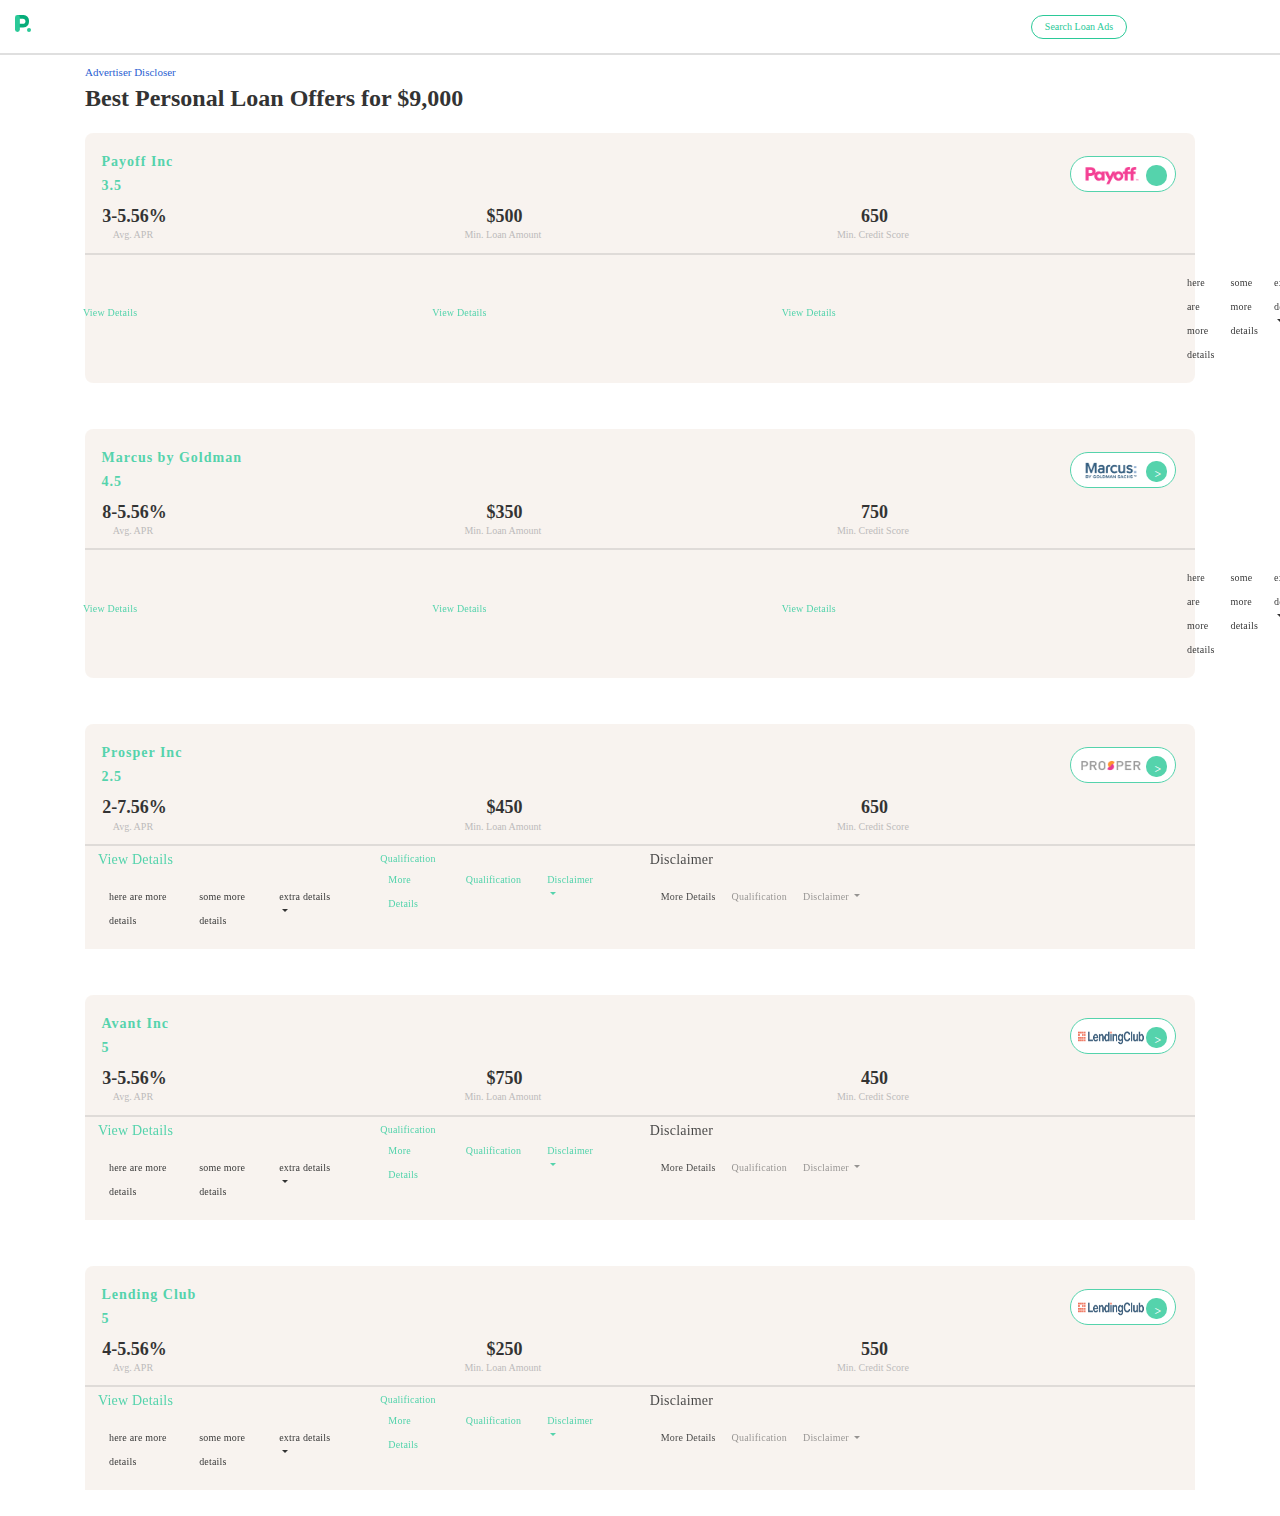
<file: cards.html>
<html>

<head>
<title></title>
<meta charset="utf-8">
<meta http-equiv="X-UA-Compatible" content="IE-edge,chrome=1">
<meta name="MobileOptimized" content="320">
<!-- <meta name="MobileOptimized" content="width"> -->
<meta name="viewport" content="width=device-width, initial-scale=1.0, maximum-scale=1.0, user-scalable=no">

<link href="https://fonts.googleapis.com/css?family=Open+Sans" rel="stylesheet">

<link rel="stylesheet" href="https://use.fontawesome.com/releases/v5.0.13/css/all.css" integrity="sha384-DNOHZ68U8hZfKXOrtjWvjxusGo9WQnrNx2sqG0tfsghAvtVlRW3tvkXWZh58N9jp" crossorigin="anonymous">

<link rel="stylesheet" href="css/cards_main.css" type="text/css">

<link rel="stylesheet" href="./css/css/bootstrap.min.css">
<link rel="manifest" href="./manifest.json">
</head>
<script src="https://ajax.googleapis.com/ajax/libs/jquery/3.3.1/jquery.min.js"></script>

<body>




<div class="section">
<div id="header" class="container logo_bar">

<div class="row">
<div class="col-sm-12 pad-none">
<div class="row">
<div class="col pad-none">
<div class="logo"><img class="float-left" src="logo.svg"></div>
</div>
<div class="col pad-none">
<a href="#" class=" button">Search Loan Ads</a>
</div>
</div>
</div>
</div>
</div>
</div>

<div class="col-12 pad-none line"></div>

<!--
<div class="section">
<div class="banner">
<div class="row wel_banner">
<div class="alert alert-warning alert-dismissible fade show" role="alert">
<button type="button" class="close" data-dismiss="alert" aria-label="Close">
<span aria-hidden="true">&times;</span>
</button>
<div class="hlo">Hello there,</div>
<div class="banner2"> You landed here because you clicked that you don’t have a bank account. Here's how we can help you out
</div></div>
</div>
</div>
</div>
-->



<div class="container adv">
<div class="row">
<div class="col-12 pad-none">
<div class="blue">Advertiser Discloser</div>
</div>
</div>
</div>

<div class="container">
<div class="row">
<div class="col-12 pad-none">
<div class="heading"> <b>Best Personal Loan Offers for $9,000</b></div>
</div>
</div>
</div>

<!--
<div class="container">
<div class="row author_box">
<div class="col pad-none">
<div class="row author">Written by Charles Bill</div>
<div class="row author">May 30</div>
</div> 

<div class="col pad-none">
<a href="#" class="button2" >Search Loan Ads</a>
</div>

</div>
</div>
-->



<!--
<div class="banner_img">
<div class="row bnr_img">
<div class="col-12 pad-none">
<img class="img-fluid" src="banner.png">
</div>  
</div>
</div>
-->

<div class="container">
<div id="len" class="row">
<div class="col pad-none">
<div class="para_1">
<div class="rect ngle1">
<div class="row">
<div class="col pad-none card_name">
<div class="row"><span>Payoff Inc</span></div>
<div class="row pad-none"> <span><i class="fas fa-star"></i><i class="fas fa-star"></i><i class="fas fa-star"></i><i class="fas fa-star-half"></i>3.5</span></div>

</div>

<div class="col card_button">
<div class="golbtn">
<div class="row">
<div class="col pad-none">
<img class="pay" src="./xx/payoff.gif">

<div class=" pad-none crcl_btn">
<div class="sign">
<i class="fas fa-angle-right"></i></div>
</div>
</div>
</div>


</div>
</div>

</div>
<div class="row">

<div class="col-4">
<div class="row pad-none"><span class="card_head">3-5.56%</span></div>
<div class="row pad-none"><span class="card_body">Avg. APR</span></div>
</div>

<div class="col-4">
<div class="row pad-none"><span class="card_head">$500</span></div>
<div class="row pad-none"><span class="card_body">Min. Loan Amount</span></div>
</div>

<div class="col-4">
<div class="row pad-none"><span class="card_head">650</span></div>
<div class="row pad-none"><span class="card_body">Min. Credit Score</span></div>



</div>


<div class="col-12 pad-none line"></div>
</div>
    
<div class="row">
<div class="col-12 pad-none">

<nav class="navbar navbar-expand-lg navbar-light_minus pad">

    
<div class="col-4 first pad-none">

<div class="row">

<div class="col-7 pad-none drop_foot"><a class="navbar-brand" href="#">View Details</a></div>
<div class="col-2 pad-none"><button class="navbar-toggler drop_btn" type="button" data-toggle="collapse" data-target="#navbarSupportedContent" aria-controls="navbarSupportedContent" aria-expanded="false" aria-label="Toggle navigation">
<span class="ungrey"><i class="fas fa-angle-down"></i></span>
</button>
</div>
</div>
</div>
    
 <div class="col-4 first pad-none">

<div class="row">

<div class="col-7 pad-none drop_foot"><a class="navbar-brand" href="#">View Details</a></div>
<div class="col-2 pad-none"><button class="navbar-toggler drop_btn" type="button" data-toggle="collapse" data-target="#navbarSupportedContent" aria-controls="navbarSupportedContent" aria-expanded="false" aria-label="Toggle navigation">
<span class="ungrey"><i class="fas fa-angle-down"></i></span>
</button>
</div>
</div>
</div>
    <div class="col-4 first pad-none">

<div class="row">

<div class="col-7 pad-none drop_foot"><a class="navbar-brand" href="#">View Details</a></div>
<div class="col-2 pad-none"><button class="navbar-toggler drop_btn" type="button" data-toggle="collapse" data-target="#navbarSupportedContent" aria-controls="navbarSupportedContent" aria-expanded="false" aria-label="Toggle navigation">
<span class="ungrey"><i class="fas fa-angle-down"></i></span>
</button>
</div>
</div>
</div>
    
    
    
<div class="row">
    <div class="col-12">
<div class="row">
<div class="col-12">
<div class="collapse navbar-collapse clps" id="navbarSupportedContent">
<ul class="navbar-nav mr-auto">
<li class="nav-item active">
<a class="nav-link" href="#">here are more details<span class="sr-only">(current)</span></a>
</li>
<li class="nav-item">
<a class="nav-link" href="#">some more details</a>
</li>
<li class="nav-item dropdown">
<a class="nav-link dropdown-toggle" href="#" id="navbarDropdown" role="button" data-toggle="dropdown" aria-haspopup="true" aria-expanded="false">
extra details
</a>
<div class="dropdown-menu" aria-labelledby="navbarDropdown">
<a class="dropdown-item" href="#">#</a>
<a class="dropdown-item" href="#">##</a>

</div>
</li>
</ul>
</div>
</div>
</div>
</div>
    </div>
    
    
    
    
    
    
    

</nav>


</div>



</div>

</div>
</div>
</div>
</div>
</div>



<div class="container">
<div class="row">
<div class="col pad-none">
<div class="para_1">
<div class="rect ngle2">
<div class="row">
<div class="col pad-none card_name">
<div class="row"> <span>Marcus by Goldman</span></div>
<div class="row pad-none"> <span><i class="fas fa-star"></i><i class="fas fa-star"></i>
<i class="fas fa-star"></i><i class="fas fa-star"></i><i class="fas fa-star-half"></i>4.5</span></div>

</div>

<div class="col card_button">
<div class="golbtn">
<div class="row">
<div class="col pad-none">
<img class="pay" src="./xx/goldmansachs.png">

<div class=" pad-none crcl_btn">
<div class="sign">
> </div>
</div>
</div>
</div>


</div>
</div>
</div>



<div class="row">

<div class="col-4">
<div class="row pad-none"><span class="card_head">8-5.56%</span></div>
<div class="row pad-none"><span class="card_body">Avg. APR</span></div>
</div>

<div class="col-4">
<div class="row pad-none"><span class="card_head">$350</span></div>
<div class="row pad-none"><span class="card_body">Min. Loan Amount</span></div>
</div>

<div class="col-4">
<div class="row pad-none"><span class="card_head">750</span></div>
<div class="row pad-none"><span class="card_body">Min. Credit Score</span></div>



</div>


<div class="col-12 pad-none line"></div>
</div>


<div class="row">
<div class="col-12 pad-none">

<nav class="navbar navbar-expand-lg navbar-light_minus pad">

    
<div class="col-4 first pad-none">

<div class="row">

<div class="col-7 pad-none drop_foot"><a class="navbar-brand" href="#">View Details</a></div>
<div class="col-2 pad-none"><button class="navbar-toggler drop_btn" type="button" data-toggle="collapse" data-target="#navbarSupportedContent" aria-controls="navbarSupportedContent" aria-expanded="false" aria-label="Toggle navigation">
<span class="ungrey"><i class="fas fa-angle-down"></i></span>
</button>
</div>
</div>
</div>
    
 <div class="col-4 first pad-none">

<div class="row">

<div class="col-7 pad-none drop_foot"><a class="navbar-brand" href="#">View Details</a></div>
<div class="col-2 pad-none"><button class="navbar-toggler drop_btn" type="button" data-toggle="collapse" data-target="#navbarSupportedContent" aria-controls="navbarSupportedContent" aria-expanded="false" aria-label="Toggle navigation">
<span class="ungrey"><i class="fas fa-angle-down"></i></span>
</button>
</div>
</div>
</div>
    <div class="col-4 first pad-none">

<div class="row">

<div class="col-7 pad-none drop_foot"><a class="navbar-brand" href="#">View Details</a></div>
<div class="col-2 pad-none"><button class="navbar-toggler drop_btn" type="button" data-toggle="collapse" data-target="#navbarSupportedContent" aria-controls="navbarSupportedContent" aria-expanded="false" aria-label="Toggle navigation">
<span class="ungrey"><i class="fas fa-angle-down"></i></span>
</button>
</div>
</div>
</div>
    
    
    
<div class="row">
    <div class="col-12">
<div class="row">
<div class="col-12">
<div class="collapse navbar-collapse clps" id="navbarSupportedContent">
<ul class="navbar-nav mr-auto">
<li class="nav-item active">
<a class="nav-link" href="#">here are more details<span class="sr-only">(current)</span></a>
</li>
<li class="nav-item">
<a class="nav-link" href="#">some more details</a>
</li>
<li class="nav-item dropdown">
<a class="nav-link dropdown-toggle" href="#" id="navbarDropdown" role="button" data-toggle="dropdown" aria-haspopup="true" aria-expanded="false">
extra details
</a>
<div class="dropdown-menu" aria-labelledby="navbarDropdown">
<a class="dropdown-item" href="#">#</a>
<a class="dropdown-item" href="#">##</a>

</div>
</li>
</ul>
</div>
</div>
</div>
</div>
</div>
</nav>
</div>
</div>

</div>
</div>
</div>
</div>
</div>





<div class="container">
<div class="row">
<div class="col pad-none">
<div class="para_1">
<div class="rect ngle3">
<div class="row">
<div class="col pad-none card_name">
<div class="row"> <span>Prosper Inc</span></div>
<div class="row pad-none"> <span><i class="fas fa-star"></i><i class="fas fa-star"></i><i class="fas fa-star-half"></i>2.5</span></div>

</div>

<div class="col card_button">
<div class="golbtn">
<div class="row">
<div class="col pad-none">
<img class="pay" src="./xx/prosper.gif">

<div class=" pad-none crcl_btn">
<div class="sign">
> </div>
</div>
</div>
</div>


</div>
</div>
</div>



<div class="row">

<div class="col-4">
<div class="row pad-none"><span class="card_head">2-7.56%</span></div>
<div class="row pad-none"><span class="card_body">Avg. APR</span></div>
</div>

<div class="col-4">
<div class="row pad-none"><span class="card_head">$450</span></div>
<div class="row pad-none"><span class="card_body">Min. Loan Amount</span></div>
</div>

<div class="col-4">
<div class="row pad-none"><span class="card_head">650</span></div>
<div class="row pad-none"><span class="card_body">Min. Credit Score</span></div>



</div>


<div class="col-12 pad-none line"></div>
</div>


<div class="row">
<div class="col-12 pad-none">
<nav class="navbar navbar-expand-lg navbar-light" style="background-color:#F7F1EC; font-size:10px; ">




<div class="row">
<div class="col-4 first">
<a class="navbar-brand" href="#">View Details</a>
<button class="navbar-toggler" type="button" data-toggle="collapse" data-target="#navbarSupportedContent" aria-controls="navbarSupportedContent" aria-expanded="false" aria-label="Toggle navigation">
<span><i class="fas fa-angle-down"></i></span>
</button>

<div class="collapse navbar-collapse clps" id="navbarSupportedContent">
<ul class="navbar-nav mr-auto">
<li class="nav-item active">
<a class="nav-link" href="#">here are more details<span class="sr-only">(current)</span></a>
</li>
<li class="nav-item">
<a class="nav-link" href="#">some more details</a>
</li>
<li class="nav-item dropdown">
<a class="nav-link dropdown-toggle" href="#" id="navbarDropdown" role="button" data-toggle="dropdown" aria-haspopup="true" aria-expanded="false">
extra details
</a>
<div class="dropdown-menu" aria-labelledby="navbarDropdown">
<a class="dropdown-item" href="#">#</a>
<a class="dropdown-item" href="#">##</a>

</div>
</li>
</ul>
</div>
</div>

<div class="col-4 second">
<a class="navbar-brand" href="#">Qualification</a>
<button class="navbar-toggler" type="button" data-toggle="collapse" data-target="#navbarSupportedContent" aria-controls="navbarSupportedContent" aria-expanded="false" aria-label="Toggle navigation">
<span><i class="fas fa-angle-down"></i></span>
</button>

<div class="collapse navbar-collapse" id="navbarSupportedContent">
<ul class="navbar-nav mr-auto">
<li class="nav-item active">
<a class="nav-link" href="#">More Details <span class="sr-only">(current)</span></a>
</li>
<li class="nav-item">
<a class="nav-link" href="#">Qualification</a>
</li>
<li class="nav-item dropdown">
<a class="nav-link dropdown-toggle" href="#" id="navbarDropdown" role="button" data-toggle="dropdown" aria-haspopup="true" aria-expanded="false">
Disclaimer
</a>
<div class="dropdown-menu" aria-labelledby="navbarDropdown">
<a class="dropdown-item" href="#">#</a>
<a class="dropdown-item" href="#">##</a>

</div>
</li>
</ul>
</div>
</div>

<div class="col-4 third">
<a class="navbar-brand" href="#">Disclaimer</a>
<button class="navbar-toggler" type="button" data-toggle="collapse" data-target="#navbarSupportedContent" aria-controls="navbarSupportedContent" aria-expanded="false" aria-label="Toggle navigation">
<span class="greyed"><i class="fas fa-angle-down"></i></span>
</button>

<div class="collapse navbar-collapse" id="navbarSupportedContent">
<ul class="navbar-nav mr-auto">
<li class="nav-item active">
<a class="nav-link" href="#">More Details <span class="sr-only">(current)</span></a>
</li>
<li class="nav-item">
<a class="nav-link" href="#">Qualification</a>
</li>
<li class="nav-item dropdown">
<a class="nav-link dropdown-toggle" href="#" id="navbarDropdown" role="button" data-toggle="dropdown" aria-haspopup="true" aria-expanded="false">
Disclaimer
</a>
<div class="dropdown-menu" aria-labelledby="navbarDropdown">
<a class="dropdown-item" href="#">#</a>
<a class="dropdown-item" href="#">##</a>

</div>
</li>
</ul>
</div>
</div>
</div>
</nav>


</div>



</div>


</div>
</div>
</div>
</div>
</div>




<div class="container">
<div class="row">
<div class="col pad-none">
<div class="para_1">
<div class="rect ngle4">
<div class="row">
<div class="col pad-none card_name">
<div class="row"> <span>Avant Inc</span></div>
<div class="row pad-none"> <span><i class="fas fa-star"></i><i class="fas fa-star"></i><i class="fas fa-star"></i><i class="fas fa-star"></i><i class="fas fa-star"></i>5</span></div>

</div>

<div class="col card_button">
<div class="golbtn">
<div class="row">
<div class="col pad-none">
<img class="pay" src="./xx/lendingclub.png">

<div class=" pad-none crcl_btn">
<div class="sign">
> </div>
</div>
</div>
</div>


</div>
</div>
</div>



<div class="row">

<div class="col-4">
<div class="row pad-none"><span class="card_head">3-5.56%</span></div>
<div class="row pad-none"><span class="card_body">Avg. APR</span></div>
</div>

<div class="col-4">
<div class="row pad-none"><span class="card_head">$750</span></div>
<div class="row pad-none"><span class="card_body">Min. Loan Amount</span></div>
</div>

<div class="col-4">
<div class="row pad-none"><span class="card_head">450</span></div>
<div class="row pad-none"><span class="card_body">Min. Credit Score</span></div>



</div>


<div class="col-12 pad-none line"></div>
</div>


<div class="row">
<div class="col-12 pad-none">
<nav class="navbar navbar-expand-lg navbar-light" style="background-color:#F7F1EC; font-size:10px; ">




<div class="row">
<div class="col-4 first">
<a class="navbar-brand" href="#">View Details</a>
<button class="navbar-toggler" type="button" data-toggle="collapse" data-target="#navbarSupportedContent" aria-controls="navbarSupportedContent" aria-expanded="false" aria-label="Toggle navigation">
<span><i class="fas fa-angle-down"></i></span>
</button>

<div class="collapse navbar-collapse clps" id="navbarSupportedContent">
<ul class="navbar-nav mr-auto">
<li class="nav-item active">
<a class="nav-link" href="#">here are more details<span class="sr-only">(current)</span></a>
</li>
<li class="nav-item">
<a class="nav-link" href="#">some more details</a>
</li>
<li class="nav-item dropdown">
<a class="nav-link dropdown-toggle" href="#" id="navbarDropdown" role="button" data-toggle="dropdown" aria-haspopup="true" aria-expanded="false">
extra details
</a>
<div class="dropdown-menu" aria-labelledby="navbarDropdown">
<a class="dropdown-item" href="#">#</a>
<a class="dropdown-item" href="#">##</a>

</div>
</li>
</ul>
</div>
</div>

<div class="col-4 second">
<a class="navbar-brand" href="#">Qualification</a>
<button class="navbar-toggler" type="button" data-toggle="collapse" data-target="#navbarSupportedContent" aria-controls="navbarSupportedContent" aria-expanded="false" aria-label="Toggle navigation">
<span><i class="fas fa-angle-down"></i></span>
</button>

<div class="collapse navbar-collapse" id="navbarSupportedContent">
<ul class="navbar-nav mr-auto">
<li class="nav-item active">
<a class="nav-link" href="#">More Details <span class="sr-only">(current)</span></a>
</li>
<li class="nav-item">
<a class="nav-link" href="#">Qualification</a>
</li>
<li class="nav-item dropdown">
<a class="nav-link dropdown-toggle" href="#" id="navbarDropdown" role="button" data-toggle="dropdown" aria-haspopup="true" aria-expanded="false">
Disclaimer
</a>
<div class="dropdown-menu" aria-labelledby="navbarDropdown">
<a class="dropdown-item" href="#">#</a>
<a class="dropdown-item" href="#">##</a>

</div>
</li>
</ul>
</div>
</div>

<div class="col-4 third">
<a class="navbar-brand" href="#">Disclaimer</a>
<button class="navbar-toggler" type="button" data-toggle="collapse" data-target="#navbarSupportedContent" aria-controls="navbarSupportedContent" aria-expanded="false" aria-label="Toggle navigation">
<span class="greyed"><i class="fas fa-angle-down"></i></span>
</button>

<div class="collapse navbar-collapse" id="navbarSupportedContent">
<ul class="navbar-nav mr-auto">
<li class="nav-item active">
<a class="nav-link" href="#">More Details <span class="sr-only">(current)</span></a>
</li>
<li class="nav-item">
<a class="nav-link" href="#">Qualification</a>
</li>
<li class="nav-item dropdown">
<a class="nav-link dropdown-toggle" href="#" id="navbarDropdown" role="button" data-toggle="dropdown" aria-haspopup="true" aria-expanded="false">
Disclaimer
</a>
<div class="dropdown-menu" aria-labelledby="navbarDropdown">
<a class="dropdown-item" href="#">#</a>
<a class="dropdown-item" href="#">##</a>

</div>
</li>
</ul>
</div>
</div>
</div>
</nav>


</div>



</div>


</div>
</div>
</div>
</div>
</div>


<div class="container">
<div class="row">
<div class="col pad-none">
<div class="para_1">
<div class="rect ngle5">
<div class="row">
<div class="col pad-none card_name">
<div class="row"> <span>Lending Club</span></div>
<div class="row pad-none"> <span><i class="fas fa-star"></i><i class="fas fa-star"></i><i class="fas fa-star"></i><i class="fas fa-star"></i><i class="fas fa-star"></i>5</span></div>

</div>

<div class="col card_button">
<div class="golbtn">
<div class="row">
<div class="col pad-none">
<img class="pay" src="./xx/lendingclub.png">

<div class=" pad-none crcl_btn">
<div class="sign">
> </div>
</div>
</div>
</div>


</div>
</div>
</div>



<div class="row">

<div class="col-4">
<div class="row pad-none"><span class="card_head">4-5.56%</span></div>
<div class="row pad-none"><span class="card_body">Avg. APR</span></div>
</div>

<div class="col-4">
<div class="row pad-none"><span class="card_head">$250</span></div>
<div class="row pad-none"><span class="card_body">Min. Loan Amount</span></div>
</div>

<div class="col-4">
<div class="row pad-none"><span class="card_head">550</span></div>
<div class="row pad-none"><span class="card_body">Min. Credit Score</span></div>



</div>


<div class="col-12 pad-none line"></div>
</div>


<div class="row">
<div class="col-12 pad-none">
<nav class="navbar navbar-expand-lg navbar-light" style="background-color:#F7F1EC; font-size:10px; ">




<div class="row">
<div class="col-4 first">
<a class="navbar-brand sz" href="#">View Details</a>
<button class="navbar-toggler" type="button" data-toggle="collapse" data-target="#navbarSupportedContent" aria-controls="navbarSupportedContent" aria-expanded="false" aria-label="Toggle navigation">
<span><i class="fas fa-angle-down arw"></i></span>
</button>

<div class="collapse navbar-collapse clps" id="navbarSupportedContent">
<ul class="navbar-nav mr-auto inlist">
<li class="nav-item active">
<a class="nav-link" href="#">here are more details<span class="sr-only">(current)</span></a>
</li>
<li class="nav-item">
<a class="nav-link" href="#">some more details</a>
</li>
<li class="nav-item dropdown">
<a class="nav-link dropdown-toggle" href="#" id="navbarDropdown" role="button" data-toggle="dropdown" aria-haspopup="true" aria-expanded="false">
extra details
</a>
<div class="dropdown-menu" aria-labelledby="navbarDropdown">
<a class="dropdown-item" href="#">#</a>
<a class="dropdown-item" href="#">##</a>

</div>
</li>
</ul>
</div>
</div>

<div class="col-4 second">
<a class="navbar-brand" href="#">Qualification</a>
<button class="navbar-toggler" type="button" data-toggle="collapse" data-target="#navbarSupportedContent" aria-controls="navbarSupportedContent" aria-expanded="false" aria-label="Toggle navigation">
<span><i class="fas fa-angle-down"></i></span>
</button>

<div class="collapse navbar-collapse" id="navbarSupportedContent">
<ul class="navbar-nav mr-auto">
<li class="nav-item active">
<a class="nav-link" href="#">More Details <span class="sr-only">(current)</span></a>
</li>
<li class="nav-item">
<a class="nav-link" href="#">Qualification</a>
</li>
<li class="nav-item dropdown">
<a class="nav-link dropdown-toggle" href="#" id="navbarDropdown" role="button" data-toggle="dropdown" aria-haspopup="true" aria-expanded="false">
Disclaimer
</a>
<div class="dropdown-menu" aria-labelledby="navbarDropdown">
<a class="dropdown-item" href="#">#</a>
<a class="dropdown-item" href="#">##</a>

</div>
</li>
</ul>
</div>
</div>

<div class="col-4 third">
<a class="navbar-brand greyed" href="#">Disclaimer</a>
<button class="navbar-toggler" type="button" data-toggle="collapse" data-target="#navbarSupportedContent" aria-controls="navbarSupportedContent" aria-expanded="false" aria-label="Toggle navigation">
<span class="greyed"><i class="fas fa-angle-down"></i></span>
</button>

<div class="collapse navbar-collapse" id="navbarSupportedContent">
<ul class="navbar-nav mr-auto">
<li class="nav-item active">
<a class="nav-link" href="#">More Details <span class="sr-only">(current)</span></a>
</li>
<li class="nav-item">
<a class="nav-link" href="#">Qualification</a>
</li>
<li class="nav-item dropdown">
<a class="nav-link dropdown-toggle" href="#" id="navbarDropdown" role="button" data-toggle="dropdown" aria-haspopup="true" aria-expanded="false">
Disclaimer
</a>
<div class="dropdown-menu" aria-labelledby="navbarDropdown">
<a class="dropdown-item" href="#">#</a>
<a class="dropdown-item" href="#">##</a>

</div>
</li>
</ul>
</div>
</div>
</div>
</nav>


</div>



</div>

</div>
</div>
</div>
</div>
</div>



<script src="https://code.jquery.com/jquery-3.3.1.slim.min.js" integrity="sha384-q8i/X+965DzO0rT7abK41JStQIAqVgRVzpbzo5smXKp4YfRvH+8abtTE1Pi6jizo" crossorigin="anonymous"></script>
<script src="https://cdnjs.cloudflare.com/ajax/libs/popper.js/1.14.3/umd/popper.min.js" integrity="sha384-ZMP7rVo3mIykV+2+9J3UJ46jBk0WLaUAdn689aCwoqbBJiSnjAK/l8WvCWPIPm49" crossorigin="anonymous"></script>
<script src="https://stackpath.bootstrapcdn.com/bootstrap/4.1.1/js/bootstrap.min.js" integrity="sha384-smHYKdLADwkXOn1EmN1qk/HfnUcbVRZyYmZ4qpPea6sjB/pTJ0euyQp0Mk8ck+5T" crossorigin="anonymous"></script>


<script src="./css/js/bootstrap.min.js"></script>
<script src="./css/js/bootstrap.bundle.min.js"></script>
<script src="./css/js/bootstrap.js"></script>
</body>

</html>





<!--
<div class="w_100">
<div class="message_box"> 
<div class="row int_link ">
<span>
You can trust us, we maintain strict <a href="#">editorial integrity</a> in our writings and assesments; however we receive compensation when click on links to products from our partners and get approved. Here's <a href="#"> how we make money</a>.
</span>
</div>
</div>
</div>
-->




<!--
<div class="row">

<div class="col-4">
<div class="row pad-none"><span class="card_footer">            
<div id="v" class="yo">view details</div>
<div class="row">
<div class="col-12 pad-none" >
<p class="one" style="display: none; color:black; width:100%">hi there , you clicked on more detail. </p>
</div></div>

<script>

$(".yo").click(
function(){

$(".rect").toggleClass("ngle1");
$(".one").toggle(1000);
});





</script>

</span></div>  

</div>


<div class="col-4">
<div class="row pad-none"><span class="card_footer">
<div id="v" class="yoo">Qualification</div>
<p class="two" style="display: none; color:black;">hi there , you clicked on more detail. </p>
</span></div>  
</div>  

<script>

$(".yoo").click(
function(){

$(".rect").toggleClass("ngle1");
$(".two").toggle(1000);
});





</script>



<div class="col-4">
<div class="row">
<div class="col-12">
<div class="row pad-none"><span class="card_footer text-muted"><div id="v" class="yooo">Disclaimer</div></span></div>  
<p class="three" style="display: none; color:black;">hi there , you clicked on more detail.</p>
</div>
</div><script>
$(".yooo").click(
function(){

$(".rect").toggleClass("ngle1");
$(".three").toggle(1000);
});





</script></div>
</div>


-->
</file>
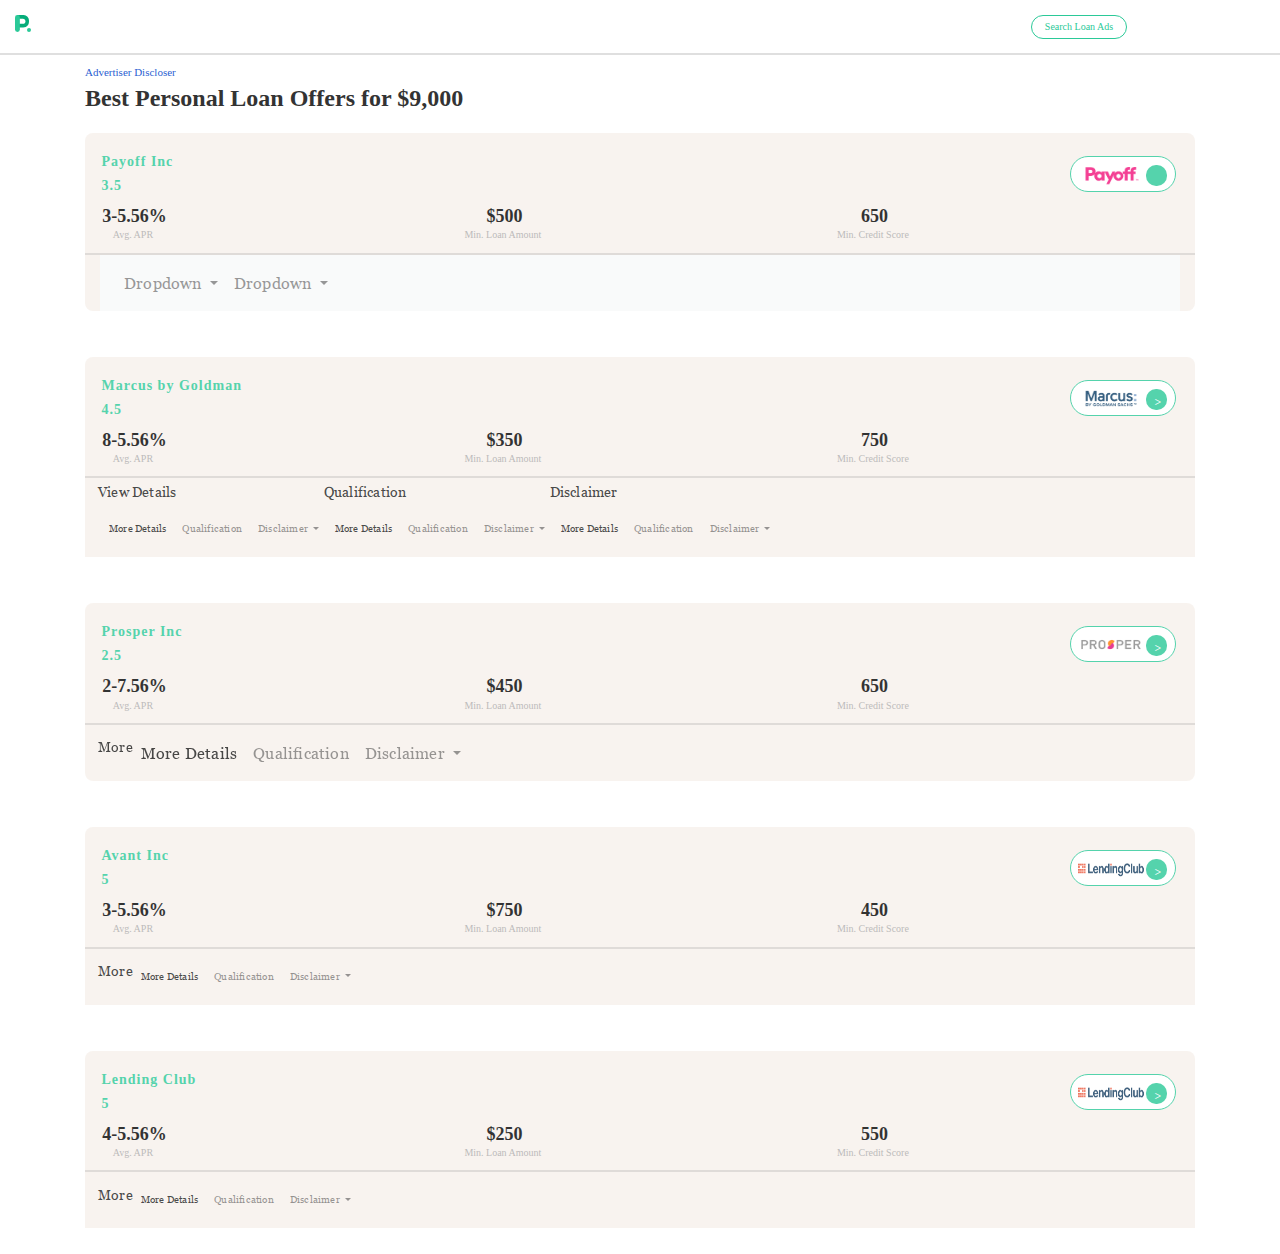
<file: ccccc.html>
<html>
<head>
    <title></title>
    <meta charset="utf-8">
    <meta http-equiv="X-UA-Compatible" content="IE-edge,chrome=1">
    <meta name="MobileOptimized" content="320">
    <!-- <meta name="MobileOptimized" content="width"> -->
    <meta name="viewport" content="width=device-width, initial-scale=1.0, maximum-scale=1.0, user-scalable=no">
    
    <link href="https://fonts.googleapis.com/css?family=Open+Sans" rel="stylesheet"> 
    
    <link rel="stylesheet" href="https://use.fontawesome.com/releases/v5.0.13/css/all.css" integrity="sha384-DNOHZ68U8hZfKXOrtjWvjxusGo9WQnrNx2sqG0tfsghAvtVlRW3tvkXWZh58N9jp" crossorigin="anonymous">
    
    <link rel="stylesheet" href="css/cards_main.css" type="text/css">

      <link rel="stylesheet" href="./css/css/bootstrap.min.css">
 <link rel="manifest" href="./manifest.json">
</head>
          <script src="https://ajax.googleapis.com/ajax/libs/jquery/3.3.1/jquery.min.js"></script>
  <body>
      
       
      
      
       <div class="section">
    <div id="header" class="container logo_bar">
     
        <div class="row">
            <div class="col-sm-12 pad-none">
              <div class="row">
                <div class="col pad-none">
                  <div class="logo"><img class="float-left" src="logo.svg"></div>
                </div>
                <div class="col pad-none">
                  <a href="#" class=" button" >Search Loan Ads</a>
                </div>
              </div>
             </div>
        </div>
      </div>
      </div>
      
       <div class="col-12 pad-none line"></div>
      
<!--
      <div class="section">
      <div class="banner">
          <div class="row wel_banner">
              <div class="alert alert-warning alert-dismissible fade show" role="alert">
    <button type="button" class="close" data-dismiss="alert" aria-label="Close">
    <span aria-hidden="true">&times;</span>
  </button>
                 <div class="hlo">Hello there,</div>
                 <div class="banner2"> You landed here because you clicked that you don’t have a bank account. Here's how we can help you out
            </div></div>
        </div>
        </div>
        </div>
-->
      
      
          
          <div class="container adv">
            <div class="row">
              <div class="col-12 pad-none">
                <div class="blue">Advertiser Discloser</div>
                </div>
              </div>
            </div>
      
      <div class="container">
      <div class="row">
      <div class="col-12 pad-none">
          <div class="heading"> <b>Best Personal Loan Offers for $9,000</b></div>
          </div>    
      </div>
      </div>
      
<!--
      <div class="container">
          <div class="row author_box">
              <div class="col pad-none">
                    <div class="row author">Written by Charles Bill</div>
                    <div class="row author">May 30</div>
                  </div> 
                    
                  <div class="col pad-none">
                    <a href="#" class="button2" >Search Loan Ads</a>
                  </div>

          </div>
          </div>
-->
      

        
<!--
      <div class="banner_img">
      <div class="row bnr_img">
        <div class="col-12 pad-none">
            <img class="img-fluid" src="banner.png">
          </div>  
        </div>
      </div>
-->
      
      <div class="container">
      <div id="len" class="row">
          <div class="col pad-none">
          <div class="para_1">
           <div class="rect ngle1">
              <div class="row">
               <div class="col pad-none card_name">
                   <div class="row"><span>Payoff Inc</span></div>
                       <div class="row pad-none"> <span><i class="fas fa-star"></i><i class="fas fa-star"></i><i class="fas fa-star"></i><i class="fas fa-star-half"></i>3.5</span></div>
                       
                       </div>

                  <div class="col card_button">
                  <div class="golbtn">
                      <div class="row">
                      <div class="col pad-none">
                         <img class="pay" src="./xx/payoff.gif" >
                          
                          <div class=" pad-none crcl_btn">
                           <div class="sign">
                            <i class="fas fa-angle-right"></i></div>   
                      </div>
                          </div>
                    </div>
                      
                      
                  </div>
                      </div>
               </div> 
               
               
               
               <div class="row">
               
               <div class="col-4">
                 <div class="row pad-none"><span class="card_head">3-5.56%</span></div>  
                 <div class="row pad-none"><span class="card_body">Avg. APR</span></div>  
               </div>
                   
              <div class="col-4">
                  <div class="row pad-none"><span class="card_head">$500</span></div>  
                 <div class="row pad-none"><span class="card_body">Min. Loan Amount</span></div>  
               </div>
                   
                   <div class="col-4">
                 <div class="row pad-none"><span class="card_head">650</span></div>  
                 <div class="row pad-none"><span class="card_body">Min. Credit Score</span></div>
                       
                       
                       
               </div>
                   
                   
                   <div class="col-12 pad-none line"></div>
               </div>
               
               <div class="row">
                 <div class="col-12">
                    <nav class="navbar navbar-expand-lg navbar-light bg-light ">
   
                        <ul class="navbar-nav mr-auto barnav">
     
                            <li class="nav-item dropdown">
        <a class="nav-link dropdown-toggle" href="#" id="navbarDropdown" role="button" data-toggle="dropdown" aria-haspopup="true" aria-expanded="false">
          Dropdown
        </a>
        <div class="dropdown-menu" aria-labelledby="navbarDropdown">
          <a class="dropdown-item" href="#">Action</a>
          <a class="dropdown-item" href="#">Another action</a>
          <div class="dropdown-divider"></div>
          <a class="dropdown-item" href="#">Something else here</a>
        </div>
      </li>
                            <li class="nav-item dropdown">
        <a class="nav-link dropdown-toggle" href="#" id="navbarDropdown" role="button" data-toggle="dropdown" aria-haspopup="true" aria-expanded="false">
          Dropdown
        </a>
        <div class="dropdown-menu" aria-labelledby="navbarDropdown">
          <a class="dropdown-item" href="#">Action</a>
          <a class="dropdown-item" href="#">Another action</a>
          <div class="dropdown-divider"></div>
          <a class="dropdown-item" href="#">Something else here</a>
        </div>
      </li>
      
                        </ul>
                        
              

                    </nav>
                   
                 </div>
               </div>
               
           </div>
          </div>
          </div></div></div>
      
      
      
      <div class="container">
      <div class="row">
          <div class="col pad-none">
          <div class="para_1">
           <div class="rect ngle2">
              <div class="row">
               <div class="col pad-none card_name">
                   <div class="row">      <span>Marcus by Goldman</span></div>
                       <div class="row pad-none"> <span><i class="fas fa-star"></i><i class="fas fa-star"></i>
                           <i class="fas fa-star"></i><i class="fas fa-star"></i><i class="fas fa-star-half"></i>4.5</span></div>
                       
                       </div>

                  <div class="col card_button">
                  <div class="golbtn">
                      <div class="row">
                      <div class="col pad-none">
                         <img class="pay" src="./xx/goldmansachs.png" >
                          
                          <div class=" pad-none crcl_btn">
                           <div class="sign">
                              > </div>   
                      </div>
                          </div>
                    </div>
                      
                      
                  </div>
                      </div>
               </div> 
               
               
               
               <div class="row">
               
               <div class="col-4">
                 <div class="row pad-none"><span class="card_head">8-5.56%</span></div>  
                 <div class="row pad-none"><span class="card_body">Avg. APR</span></div>  
               </div>
                   
              <div class="col-4">
                  <div class="row pad-none"><span class="card_head">$350</span></div>  
                 <div class="row pad-none"><span class="card_body">Min. Loan Amount</span></div>  
               </div>
                   
                   <div class="col-4">
                 <div class="row pad-none"><span class="card_head">750</span></div>  
                 <div class="row pad-none"><span class="card_body">Min. Credit Score</span></div>
                       
                       
                       
               </div>
                   
                   
                   <div class="col-12 pad-none line"></div>
               </div>
               
               
                         <div class="row">
                            <div class="col-12 pad-none">
                                 <nav class="navbar navbar-expand-lg navbar-light" style="background-color:#F7F1EC; font-size:10px; ">
                                     
                                     
                                     
                                     
                                     <div class="row">
                                     
                                     <div class="col-4 pad-none">
                                         <a class="navbar-brand" href="#">View Details</a>
  <button class="navbar-toggler" type="button" data-toggle="collapse" data-target="#navbarSupportedContent0" aria-controls="navbarSupportedContent" aria-expanded="false" aria-label="Toggle navigation">
    <span><i class="fas fa-angle-down"></i></span>
  </button>

  <div class="collapse navbar-collapse" id="navbarSupportedContent0">
    <ul class="navbar-nav mr-auto">
      <li class="nav-item active">
        <a class="nav-link" href="#">More Details <span class="sr-only">(current)</span></a>
      </li>
      <li class="nav-item">
        <a class="nav-link" href="#">Qualification</a>
      </li>
      <li class="nav-item dropdown">
        <a class="nav-link dropdown-toggle" href="#" id="navbarDropdown" role="button" data-toggle="dropdown" aria-haspopup="true" aria-expanded="false">
          Disclaimer
        </a>
        <div class="dropdown-menu" aria-labelledby="navbarDropdown">
          <a class="dropdown-item" href="#">#</a>
          <a class="dropdown-item" href="#">##</a>
          
        </div>
      </li>
    </ul>
  </div>
                                         </div>
                                         
                                         <div class="col-4 pad-none">
                                         <a class="navbar-brand" href="#">Qualification</a>
  <button class="navbar-toggler" type="button" data-toggle="collapse" data-target="#navbarSupportedContent1" aria-controls="navbarSupportedContent" aria-expanded="false" aria-label="Toggle navigation">
    <span><i class="fas fa-angle-down"></i></span>
  </button>

  <div class="collapse navbar-collapse" id="navbarSupportedContent1">
    <ul class="navbar-nav mr-auto">
      <li class="nav-item active">
        <a class="nav-link" href="#">More Details <span class="sr-only">(current)</span></a>
      </li>
      <li class="nav-item">
        <a class="nav-link" href="#">Qualification</a>
      </li>
      <li class="nav-item dropdown">
        <a class="nav-link dropdown-toggle" href="#" id="navbarDropdown" role="button" data-toggle="dropdown" aria-haspopup="true" aria-expanded="false">
          Disclaimer
        </a>
        <div class="dropdown-menu" aria-labelledby="navbarDropdown">
          <a class="dropdown-item" href="#">#</a>
          <a class="dropdown-item" href="#">##</a>
          
        </div>
      </li>
    </ul>
  </div>
                                         </div>
                                         
                                         <div class="col-4 pad-none">
                                         <a class="navbar-brand" href="#">Disclaimer</a>
  <button class="navbar-toggler" type="button" data-toggle="collapse" data-target="#navbarSupportedContent3" aria-controls="navbarSupportedContent" aria-expanded="false" aria-label="Toggle navigation">
    <span><i class="fas fa-angle-down"></i></span>
  </button>

  <div class="collapse navbar-collapse" id="navbarSupportedContent3">
    <ul class="navbar-nav mr-auto">
      <li class="nav-item active">
        <a class="nav-link" href="#">More Details <span class="sr-only">(current)</span></a>
      </li>
      <li class="nav-item">
        <a class="nav-link" href="#">Qualification</a>
      </li>
      <li class="nav-item dropdown">
        <a class="nav-link dropdown-toggle" href="#" id="navbarDropdown" role="button" data-toggle="dropdown" aria-haspopup="true" aria-expanded="false">
          Disclaimer
        </a>
        <div class="dropdown-menu" aria-labelledby="navbarDropdown">
          <a class="dropdown-item" href="#">#</a>
          <a class="dropdown-item" href="#">##</a>
          
        </div>
      </li>
    </ul>
  </div>
                                         </div>
                                     </div>
           </nav>   
              
                             
                             </div>
                             
                             
               
               </div>
                
           </div>
          </div>
          </div>
          </div>
      </div>
      
      
      
      
      
      <div class="container">
      <div class="row">
          <div class="col pad-none">
          <div class="para_1">
           <div class="rect ngle3">
              <div class="row">
               <div class="col pad-none card_name">
                   <div class="row">      <span>Prosper Inc</span></div>
                       <div class="row pad-none"> <span><i class="fas fa-star"></i><i class="fas fa-star"></i><i class="fas fa-star-half"></i>2.5</span></div>
                       
                       </div>

                  <div class="col card_button">
                  <div class="golbtn">
                      <div class="row">
                      <div class="col pad-none">
                         <img class="pay" src="./xx/prosper.gif" >
                          
                          <div class=" pad-none crcl_btn">
                           <div class="sign">
                              > </div>   
                      </div>
                          </div>
                    </div>
                      
                      
                  </div>
                      </div>
               </div> 
               
               
               
               <div class="row">
               
               <div class="col-4">
                 <div class="row pad-none"><span class="card_head">2-7.56%</span></div>  
                 <div class="row pad-none"><span class="card_body">Avg. APR</span></div>  
               </div>
                   
              <div class="col-4">
                  <div class="row pad-none"><span class="card_head">$450</span></div>  
                 <div class="row pad-none"><span class="card_body">Min. Loan Amount</span></div>  
               </div>
                   
                   <div class="col-4">
                 <div class="row pad-none"><span class="card_head">650</span></div>  
                 <div class="row pad-none"><span class="card_body">Min. Credit Score</span></div>
                       
                       
                       
               </div>
                   
                   
                   <div class="col-12 pad-none line"></div>
               </div>
               
               
                <nav class="navbar navbar-expand-lg navbar-light barnav" >
  <a class="navbar-brand" href="#">More</a>
  <button class="navbar-toggler" type="button" data-toggle="collapse" data-target="#navbarSupportedContent2" aria-controls="navbarSupportedContent" aria-expanded="false" aria-label="Toggle navigation">
    <span><i class="fas fa-angle-down"></i></span>
  </button>

  <div class="collapse navbar-collapse" id="navbarSupportedContent2">
    <ul class="navbar-nav mr-auto">
      <li class="nav-item active">
        <a class="nav-link" href="#">More Details <span class="sr-only">(current)</span></a>
      </li>
      <li class="nav-item">
        <a class="nav-link" href="#">Qualification</a>
      </li>
      <li class="nav-item dropdown">
        <a class="nav-link dropdown-toggle" href="#" id="navbarDropdown" role="button" data-toggle="dropdown" aria-haspopup="true" aria-expanded="false">
          Disclaimer
        </a>
        <div class="dropdown-menu" aria-labelledby="navbarDropdown">
          <a class="dropdown-item" href="#">#</a>
          <a class="dropdown-item" href="#">##</a>
          
        </div>
      </li>
    </ul>
  </div>
</nav>
               
               
           </div>
          </div>
          </div>
          </div>
      </div>
      
      
      
      
      <div class="container">
      <div class="row">
          <div class="col pad-none">
          <div class="para_1">
           <div class="rect ngle4">
              <div class="row">
               <div class="col pad-none card_name">
                   <div class="row">      <span>Avant Inc</span></div>
                       <div class="row pad-none"> <span><i class="fas fa-star"></i><i class="fas fa-star"></i><i class="fas fa-star"></i><i class="fas fa-star"></i><i class="fas fa-star"></i>5</span></div>
                       
                       </div>

                  <div class="col card_button">
                  <div class="golbtn">
                      <div class="row">
                      <div class="col pad-none">
                         <img class="pay" src="./xx/lendingclub.png" >
                          
                          <div class=" pad-none crcl_btn">
                           <div class="sign">
                              > </div>   
                      </div>
                          </div>
                    </div>
                      
                      
                  </div>
                      </div>
               </div> 
               
               
               
               <div class="row">
               
               <div class="col-4">
                 <div class="row pad-none"><span class="card_head">3-5.56%</span></div>  
                 <div class="row pad-none"><span class="card_body">Avg. APR</span></div>  
               </div>
                   
              <div class="col-4">
                  <div class="row pad-none"><span class="card_head">$750</span></div>  
                 <div class="row pad-none"><span class="card_body">Min. Loan Amount</span></div>  
               </div>
                   
                   <div class="col-4">
                 <div class="row pad-none"><span class="card_head">450</span></div>  
                 <div class="row pad-none"><span class="card_body">Min. Credit Score</span></div>
                       
                       
                       
               </div>
                   
                   
                   <div class="col-12 pad-none line"></div>
               </div>
               
               
             <nav class="navbar navbar-expand-lg navbar-light" style="background-color:#F7F1EC; font-size:10px; ">
  <a class="navbar-brand" href="#">More</a>
  <button class="navbar-toggler" type="button" data-toggle="collapse" data-target="#navbarSupportedContent3" aria-controls="navbarSupportedContent" aria-expanded="false" aria-label="Toggle navigation">
    <span><i class="fas fa-angle-down"></i></span>
  </button>

  <div class="collapse navbar-collapse" id="navbarSupportedContent3">
    <ul class="navbar-nav mr-auto">
      <li class="nav-item active">
        <a class="nav-link" href="#">More Details <span class="sr-only">(current)</span></a>
      </li>
      <li class="nav-item">
        <a class="nav-link" href="#">Qualification</a>
      </li>
      <li class="nav-item dropdown">
        <a class="nav-link dropdown-toggle" href="#" id="navbarDropdown" role="button" data-toggle="dropdown" aria-haspopup="true" aria-expanded="false">
          Disclaimer
        </a>
        <div class="dropdown-menu" aria-labelledby="navbarDropdown">
          <a class="dropdown-item" href="#">#</a>
          <a class="dropdown-item" href="#">##</a>
          
        </div>
      </li>
    </ul>
  </div>
</nav>
               
               
           </div>
          </div>
          </div>
          </div>
      </div>
      
      
      <div class="container">
      <div class="row">
          <div class="col pad-none">
          <div class="para_1">
           <div class="rect ngle5">
              <div class="row">
               <div class="col pad-none card_name">
                   <div class="row">      <span>Lending Club</span></div>
                       <div class="row pad-none"> <span><i class="fas fa-star"></i><i class="fas fa-star"></i><i class="fas fa-star"></i><i class="fas fa-star"></i><i class="fas fa-star"></i>5</span></div>
                       
                       </div>

                  <div class="col card_button">
                  <div class="golbtn">
                      <div class="row">
                      <div class="col pad-none">
                         <img class="pay" src="./xx/lendingclub.png" >
                          
                          <div class=" pad-none crcl_btn">
                           <div class="sign">
                              > </div>   
                      </div>
                          </div>
                    </div>
                      
                      
                  </div>
                      </div>
               </div> 
               
               
               
               <div class="row">
               
               <div class="col-4">
                 <div class="row pad-none"><span class="card_head">4-5.56%</span></div>  
                 <div class="row pad-none"><span class="card_body">Avg. APR</span></div>  
               </div>
                   
              <div class="col-4">
                  <div class="row pad-none"><span class="card_head">$250</span></div>  
                 <div class="row pad-none"><span class="card_body">Min. Loan Amount</span></div>  
               </div>
                   
                   <div class="col-4">
                 <div class="row pad-none"><span class="card_head">550</span></div>  
                 <div class="row pad-none"><span class="card_body">Min. Credit Score</span></div>
                       
                       
                       
               </div>
                   
                   
                   <div class="col-12 pad-none line"></div>
               </div>
               
               
                <nav class="navbar navbar-expand-lg navbar-light" style="background-color:#F7F1EC; font-size:10px; ">
  <a class="navbar-brand" href="#">More</a>
  <button class="navbar-toggler" type="button" data-toggle="collapse" data-target="#navbarSupportedContent4" aria-controls="navbarSupportedContent" aria-expanded="false" aria-label="Toggle navigation">
    <span><i class="fas fa-angle-down"></i></span>
  </button>

  <div class="collapse navbar-collapse" id="navbarSupportedContent4">
    <ul class="navbar-nav mr-auto">
      <li class="nav-item active">
        <a class="nav-link" href="#">More Details <span class="sr-only">(current)</span></a>
      </li>
      <li class="nav-item">
        <a class="nav-link" href="#">Qualification</a>
      </li>
      <li class="nav-item dropdown">
        <a class="nav-link dropdown-toggle" href="#" id="navbarDropdown" role="button" data-toggle="dropdown" aria-haspopup="true" aria-expanded="false">
          Disclaimer
        </a>
        <div class="dropdown-menu" aria-labelledby="navbarDropdown">
          <a class="dropdown-item" href="#">#</a>
          <a class="dropdown-item" href="#">##</a>
        </div>
      </li>
    </ul>
  </div>
</nav>
               
           </div>
          </div>
          </div></div>
      </div>
      
      
      
      <script src="https://code.jquery.com/jquery-3.3.1.slim.min.js" integrity="sha384-q8i/X+965DzO0rT7abK41JStQIAqVgRVzpbzo5smXKp4YfRvH+8abtTE1Pi6jizo" crossorigin="anonymous"></script>
<script src="https://cdnjs.cloudflare.com/ajax/libs/popper.js/1.14.3/umd/popper.min.js" integrity="sha384-ZMP7rVo3mIykV+2+9J3UJ46jBk0WLaUAdn689aCwoqbBJiSnjAK/l8WvCWPIPm49" crossorigin="anonymous"></script>
<script src="https://stackpath.bootstrapcdn.com/bootstrap/4.1.1/js/bootstrap.min.js" integrity="sha384-smHYKdLADwkXOn1EmN1qk/HfnUcbVRZyYmZ4qpPea6sjB/pTJ0euyQp0Mk8ck+5T" crossorigin="anonymous"></script>
      
        
      <script src="./css/js/bootstrap.min.js"></script>
    <script src="./css/js/bootstrap.bundle.min.js" ></script>
    <script src="./css/js/bootstrap.js"></script>
  </body>
</html>





<!--
      <div class="w_100">
      <div class="message_box"> 
          <div class="row int_link ">
           <span>
               You can trust us, we maintain strict <a href="#">editorial integrity</a> in our writings and assesments; however we receive compensation when click on links to products from our partners and get approved. Here's <a href="#"> how we make money</a>.
              </span>
        </div>
          </div>
         </div>
-->




<!--
<div class="row">
               
               <div class="col-4">
                 <div class="row pad-none"><span class="card_footer">            
                   <div id="v" class="yo">view details</div>
                    <div class="row">
                        <div class="col-12 pad-none" >
                     <p class="one" style="display: none; color:black; width:100%">hi there , you clicked on more detail. </p>
                     </div></div>
                    
                    <script>
                           
      $(".yo").click(
          function(){
            
              $(".rect").toggleClass("ngle1");
              $(".one").toggle(1000);
          });
                       
               
                       
    
        
      </script>

                     </span></div>  
                   
               </div>
                    
                               
              <div class="col-4">
                  <div class="row pad-none"><span class="card_footer">
                      <div id="v" class="yoo">Qualification</div>
                      <p class="two" style="display: none; color:black;">hi there , you clicked on more detail. </p>
                      </span></div>  
                 </div>  
                    
                         <script>
                           
      $(".yoo").click(
          function(){
            
              $(".rect").toggleClass("ngle1");
              $(".two").toggle(1000);
          });
                       
               
                       
    
        
      </script>

               
                   
                  <div class="col-4">
                      <div class="row">
                          <div class="col-12">
                 <div class="row pad-none"><span class="card_footer text-muted"><div id="v" class="yooo">Disclaimer</div></span></div>  
                 <p class="three" style="display: none; color:black;">hi there , you clicked on more detail.</p>
                    </div>
               </div><script>
                  $(".yooo").click(
          function(){
            
              $(".rect").toggleClass("ngle1");
              $(".three").toggle(1000);
          });
                       
               
                       
    
        
                    </script></div>
               </div>


-->
</file>
<file: css/cards_main.css>
.dr{
    color:aqua;
    background:#F7F1EC;
    font-family: open sans;
    font-size: 9px;
}
/* img full*/

body {font-family:open sans;}

#myImg {
    border-radius: 5px;
    cursor: pointer;
    transition: 0.3s;
    margin-bottom: 20px;
}
.xc {
    font-family: open sans!important;
    margin-left:5px;
    font-size:15px!important;
    opacity: 0.6;
}
#myImg:hover {opacity: 0.7;}

/* The Modal (background) */
.modal {
    display: none; /* Hidden by default */
    position: fixed; /* Stay in place */
    z-index: 1; /* Sit on top */
    padding-top: 170px; /* Location of the box */
    left: 0;
    top: 0;
    width: 100%; /* Full width */
    height: 100%; /* Full height */
    overflow: auto; /* Enable scroll if needed */
    background-color:transparent; /* Fallback color */
    background-color: rgba(0,0,0,0.7); /* Black w/ opacity */
}

/* Modal Content (image) */
.modal-content {
    margin: auto;
    display: block;
    width: 80%;
    max-width: 700px;
}

/* Caption of Modal Image */
#caption {
    margin: auto;
    display: block;
    width: 80%;
    max-width: 700px;
    text-align: center;
    color: #ccc;
    padding: 10px 0;
    height: 150px;
}

/* Add Animation */
.modal-content, #caption {    
    -webkit-animation-name: zoom;
    -webkit-animation-duration: 0.6s;
    animation-name: zoom;
    animation-duration: 0.6s;
}

@-webkit-keyframes zoom {
    from {-webkit-transform:scale(0)} 
    to {-webkit-transform:scale(1)}
}

@keyframes zoom {
    from {transform:scale(0)} 
    to {transform:scale(1)}
}

/* The Close Button */
.closee{
    position: absolute;
    top: 15px;
    right: 35px;
    color: #f1f1f1;
    font-size: 40px;
    font-weight: bold;
    transition: 0.3s;
}

.closee:hover,
.closee:focus {
    color: #bbb;
    text-decoration: none;
    cursor: pointer;
}

/* 100% Image Width on Smaller Screens */
@media only screen and (max-width: 700px){
    .modal-content {
        width: 100%;
    }
}
/*img full*/



/*  table */
table {
    border-collapse: collapse;
    width: 100%;
    margin-bottom: 20px;
}
.al h2{
    text-align: center;
}
th, td {
    padding: 8px;
    font-size: 15px;
    font-family: open sans;
    text-align: left;
    border-bottom: 1px solid #ddd;
}

tr:hover {background-color:#f5f5f5;}

/*   table */



    @font-face {
    font-family: georgia;
    src: url(georgia.ttf);
}
    
    .container {
        padding: 0 24px;
    }
   
    .row {
        margin-left: 0px!important;
        margin-right: 0px!important;
    }
    
    .pad-none {
        padding-left: 0px!important;
        padding-right: 0px!important;
    }
    .logo_bar{
        height:40px;
    }
    .logo{
        width: 16.07px; 
        height: 17.25px;
        margin-top:10px;
/*        margin-left: -2px; */
    }
.rect{
    width:100%;
    height:auto;
    background-color: #F7F1EC;
    border-radius: 8px;
    opacity: 1;
    
    
}
.navbar-brand{
        font-size: 14px!important;
    margin: -11px 0px 0px -3px!important;
}
.rel{
    position: relative;
}
.navbar-toggler {
       
    font-size: 20px;
    line-height: 1;
    background-color: transparent;
    border: 0px solid transparent!important;
    
   
}
.dropdown-menu {
 background-color: #F7F1EC;
}
.dropdown-menu.show {
    display: block;
    background-color: #F7F1EC;
    border: 0px;
}
.dropdown-item{
    background-color: #F7F1EC;
}



.ngle1{
    height:auto;
}
.ngle2{
    height:auto;
}
.ngle3{
    height:auto;
}
.ngle4{
    height:auto;
}

.ngle5{
    height:auto;
}

.card_name{
    font-family: open sans;
    font-weight: 600;
    font-size: 14px;
    color:#2BC998;
    letter-spacing: 1.2px;
    letter-spacing:1px;
    margin-top:17px;
    margin-left: 16.5px;
}
.golbtn{
    width: 106px;
    height: 36px;
    border-radius: 18px;
    border: 1px solid #2BC998;
    opacity: 1;
    background-color: white;
    float:right;
    margin-left:4px;
    margin-top:23px;
    margin-bottom:4px;
    margin-right: 4px;
    padding-top:3p
    
}
.card_head{
    width:96px;
    height:19.42px;
    font-family: open sans;
    font-weight: 800;
    text-align: center;
    letter-spacing: 0px;
    line-height: 17px;
    color:black;
    font-size: 18px;
        margin: 10px 4px -3.2px -13.5px;
}
.card_body{
    width:96.75px;
    height:10.65px;
    font-family: product sans;
    font-size: 10px;
    letter-spacing: 0px;
    line-height: 16px;
    color:#ACAAAA;
    opacity: 1;
    text-align:center;
        margin: 3px 9px 6.8px -15.5px;
    
}

}
.card_footer{
    width:58px;
    height:9px;
    font-family: open sans;
    font-size: 9px;
    letter-spacing: 0.2px;
    line-height: 12px;
    opacity: 1;
    color:#2BC998;
    text-align: center;
    padding: 8px 0px 0px 3px;
}

.crcl_btn{
    width: 21px;
    height: 21px;
    border-radius:10px;
    opacity: 1;
    background-color: #2BC998;
    float:right;
    margin: -24px 8px;
    
}
.pay{
   width:80px;
    height: 29px;
    opacity: 1;
    margin-top:3px;
}
    .button{
        width:96px;
        height: 24px;
        background: #fff;
        border-radius: 12px;
        border: 1px solid #2BC998;
        color: #2BC998;
        font-size: 10px;
        font-family: Open Sans;
        font-weight: 400;
        float:right;
        text-align: center;
        padding: 3px 2px 6px 2px;
 margin-right: -2px;
        margin-top:10px;
        
        
    }

    .button2{
        width:96px;
        height: 24px;
        background: #2BC998;
        border-radius: 12px;
        border: 1px solid #2BC998;
        color: #fff;
        font-size: 10px;
        font-family: Open Sans;
/*        font-weight: 400;*/
        float:right;
        margin-top:8px;
        text-align: center;
        padding: 3px 2px 6px 2px;
/*        margin-right: -2px;*/
        
        
    }
.sign{
    font-size: 12px;
    font-weight: 500;
    padding-left: 8px;
    padding-top: -5px;
    width:8.79px;
    height: 8.79px;
    color:white;
}
#header {
        margin: 5px 0px;
    }
    
#blue {
color:#2C5FD2;
    }
    .banner{
      font-size: 18px;
        line-height: 21px;
    }
    .banner2{
        font-size: 16px;
        line-height: 24px;
    }
    .wel_banner{
        font-size: 14px!important;
        border-radius: 0px!important;
    }
    .author{
        line-height: 17px;
        font-size: 11px;
    }
    
    
.heading{
        font-family: Open Sans;
        font-size: 24px;
        font-weight: 600;
        line-height: 30px;
        color: #333;
        margin-top: 3px;
        margin-right: 81px;
        
        
    }
    #you_may{
        font-size: 20px;
        font-weight: 600;
    }
    .links{
        font-size: 16px;
    }
    .body_font{
        font-family: georgia;
        font-size: 16px;
        opacity: 0.8;
        color: #232323;
        line-height: 24px;
        letter-spacing: -0.3px;
         
    }
    .sub_heading{
     font-family:Open Sans;
        font-size: 18px;
        color: #232323;
     font-weight: bold;
    padding-bottom: 28px;
        
    }
    
body{
/*  font-family: 'Open Sans', sans-serif;*/
}

#form {
 background:#F8F8F8;
    opacity: 100%;
    padding: 5px 5px;
}
    .message_box{
        width:100%;
        background: #95ffde38;
        padding: 7px 5px 7px 5px;
        width:100%;
        font-family: Open Sans;
        font-size: 11px;
        color:#6A7e88;
        line-height: 18px;
        
        
    }
    
.foooter{
    position: relative;
    left: 0;
    bottom: 0;
    width: 100%;
    background: #D8EAEC;
    color: #555555;
    text-align: center;
    padding:20px 0px;
    font-size: 13px;
    font-family: open sans;
    line-height: 22px;
    margin-top:50px;
}
    
    .adv{
        margin-top: 10px;
        margin-left: 2px;
        margin-right: 2px;
        }
    
    .blue{
        font-size: 11px;
        font-family: Open Sans;
        line-height: 15px;
        color: #2C5FD2!important;
    }
    .alert{
        margin-bottom: 0px!important;
        background: #344955!important;
        color:#fff;
        border-radius: 0px!important;
        
    }
    .author_box{
        margin-top: 8px;
    }
    .author{
        font-size: 11px;
        font-family: Open Sans;
        color: #6F8691;
        line-height: 17px;
    }
    .w_100{
        width:100%;
            padding: 16px 16px 0 16px;
    }
    .int_link a {
        color:#2BC998!important;
        cursor:pointer;
    }
    .bnr_img{
        margin-top: 10px;
        width:100%!important;
        
    }
    .banner_img{
        width:100%;
        padding: 0px 16px;
    }
    .para_1{
        font-family: georgia;
        font-size: 16px;
        line-height: 24px;
        color:#232323;
        letter-spacing: 0.2px;
        opacity: 0.8;
        margin-top:20px;
        margin-bottom: 26px;
        
        }
    .list_head{
        font-family: open sans;
        font-size: 18px;
        font-weight:500;
        letter-spacing: 0.3px;
        line-height: 24px;
        color:#000000;
        opacity:1;
    }
    .blog_list{
        margin-top: 6px;
        
    }
    .list_body{
        padding-left: 20px;
        color:#1266A7;
    }
    .list_body li{
        color:#b4b4b4;
        
        margin-top: 11px;
        font-size: 16px;
        font-family: open sans;
        line-height: 24px;
        letter-spacing: 0.3px;
    }
    .para{
        font-family: georgia;
        font-size: 16px;
        line-height: 24px;
        color: #232323;
        letter-spacing: 0.2px;
        opacity: 0.8;
        margin-top: 10px;
    }
    .para a{
        color: #1a83d4;
    }
    .para_head{
        font-family: open sans;
        font-size: 18px;
        font-weight: 800;
        line-height: 26px;
        letter-spacing: 0.2px;
        color:#232323;
        opacity: 1;
        margin-top:23px;
    }
    .blur{
        opacity: 0.8;
    }
    .para_box{
        background: #d8eaec;
        border-radius: 5px;
        margin-top: 20px;
        padding: 8px 0px;
    }
    .para_box_head{
        font-family: open sans;
        font-size: 24px;
        line-height: 36px;
        letter-spacing: -0.3px;
        color:#232323;
        font-weight: 400;
    }
    .center{
        text-align: center;
    }
    .para_box_btn{
        background: #2bc998;
        opacity: 0.8;
        border-radius: 5px;
        color:#fff;
        font-family: open sans;
        font-size: 11px;
        font-weight: 400;
        line-height: 48px;
        padding: 0px 15px;
        min-width: 160px;
        margin-bottom: 8px;
        margin-top: 9px;
    }
    .ad_list{
        margin-top: 30px;
        
    }
    .ad_more{
        font-family: open sans;
        font-size: 15px;
        font-weight: 400;
        line-height: 26px;
        letter-spacing: 0.3px;
        color:#232323;
        opacity: 1;
        
    }
    .ad_link{
        font-family: open sans;
        font-weight:400;
        font-size: 15px;
        line-height: 23px;
        letter-spacing: -1px;
        color:#1266A7;
        margin-left: 8px!important;
    }
    
    .para_list{
        padding-left: 20px;
        
    }
    
    .line{
        border-top: 2px solid #606060;
        margin-top: 8px;
        line-height: 16px;
        opacity: 0.2;
    }
    .list_img{
        margin-top: 3px;
        
    }
    .list_img_box{
    margin-top:17px;
    
    }
    .img_des{
        font-family: open sans;
        font-size: 16px;
        font-weight: 400;
        line-height: 24px;
        opacity: 1;
        color:#232323;
        letter-spacing: -0.3px;
    }
    #form{
        width:312px;
        height:432px;
        background: #f8f8f8;
        padding: 8px 17px;
        margin-top: 30px;
    }
    .ft_pad{
      font-size: 13px;
        font-family: open sans;
        line-height: 22px;
        letter-spacing: 0.4px;
        color:#555;
    }
    
    .copy{
        font-size: 13px;
        font-family: open sans;
        line-height: 22px;
        letter-spacing: 0.4px;
        color:#555;
        padding-top:18px;
    }
    .txt{
      font-size: 13px;
        font-family: open sans;
        line-height: 18px;
        color:#232323;
    }
    .ask{
        font-size: 23px;
        font-family: open sans;
        line-height: 32px;
        letter-spacing: 0.3px;
        font-weight: 400;
        color:#232323;
        margin-bottom: 18px;
    }
    .form-control::placeholder{
        font-size: 14px;
        font-family: open sans;
    line-height: 22px;
        color: #232323;
        opacity: 0.4;
        
    }
    .f-14{
        font-size: 14px!important;
    }
    .hlo{
        font-size: 18px;
        color: #FFFFFF;
        font-family: open sans;
        line-height: 24px;
        letter-spacing: 1px;
        margin-bottom:7.5px;
        font-weight: 400;
    }
    

.firstcharacter {
  color: #333333;
  float: left;
  font-family: Georgia;
  font-size: 51px;
  line-height: 33px;
    opacity: 1;
    font-weight: bold;
    padding-top:8px;
        padding-right: 2px;
  
}

    .alert-dismissible .close{
        padding: .15rem 0.50rem!important;
    }

    .banner2{
        font-size: 16px;
        letter-spacing: -0.3px;
        line-height: 24px;
        color:#FFFFFF;
        opacity: 0.8;
    }
    
.barnav{
        flex-direction: row!important;
}

/*
.clps{
        width: 200%!important;
}
*/
.first{
  margin: 0px 5px 0px -15px!important; 
    font-size: 10px!important;
    color:#2BC998!important;
    opacity: 1;  
       font-family: open sans!important;  
}
.first a{
  margin:-12px 5px 0px 2px!important
    font-size: 10px!important;
    font-family: open sans!important;
    color:#2BC998!important;
    opacity: 1;
}
.second{
      margin: 0px 0px 0px -4px!important;
    font-size: 10px;
    font-family: open sans!important;
    color:#2BC998!important;
    opacity: 1;
}
.second a{
       margin: -12px 0px -4px 10px!important;
    font-size: 10px!important;
    font-family: open sans!important;
    color:#2BC998!important;
    opacity: 1;
}
.third{
    margin: 0px -20px 0px 14px!important;
    color:#8F8F8F!important;
    font-size: 10px!important;
    font-family: open sans!important;
    opacity: 1;
}
/*
.third a{
      margin: -12px -20px 0px 6px!important;
    color:#8F8F8F!important;
    font-size: 10px!important;
    font-family: open sans!important;
    opacity: 1;
}
*/

/*
.sz{
   font-size:10px!important;
}

.arw{
    font-size: 10px!important;
    color:#2BC998;
}
 .inlist li a{
    color:black!important;
     font-size:10px!important;
}

.navbar-light .navbar-toggler {
    color:#2BC998!important;
    
}
.greyed{
    color:#8F8F8F!important;
    font-size: 10px!important;
    
}
*/
/*
.ungrey{
    font-size: 10px!important;
    padding-top:3px;
*/
}
.flexbox{
    display:inline-flex;
}
.drop_foot a{
    font-size:10px!important;
    font-family: open sans!important;
    color:#2BC998!important;
}
.drop_btn{
    padding: 2px 0px 0px 3px!important;
    font-size: 10px!important;
    color:#2BC998!important;
}
.pad_minus{
        padding: 3px 18px;
}
.clps ul li a{
    color:#000!important;
    font-size: 10px!important;
    font-family: open sans!important;
}
.gry{
   font-size:10px!important;
    font-family: open sans!important;
    color:#8F8F8F!!important; 
}
</file>
